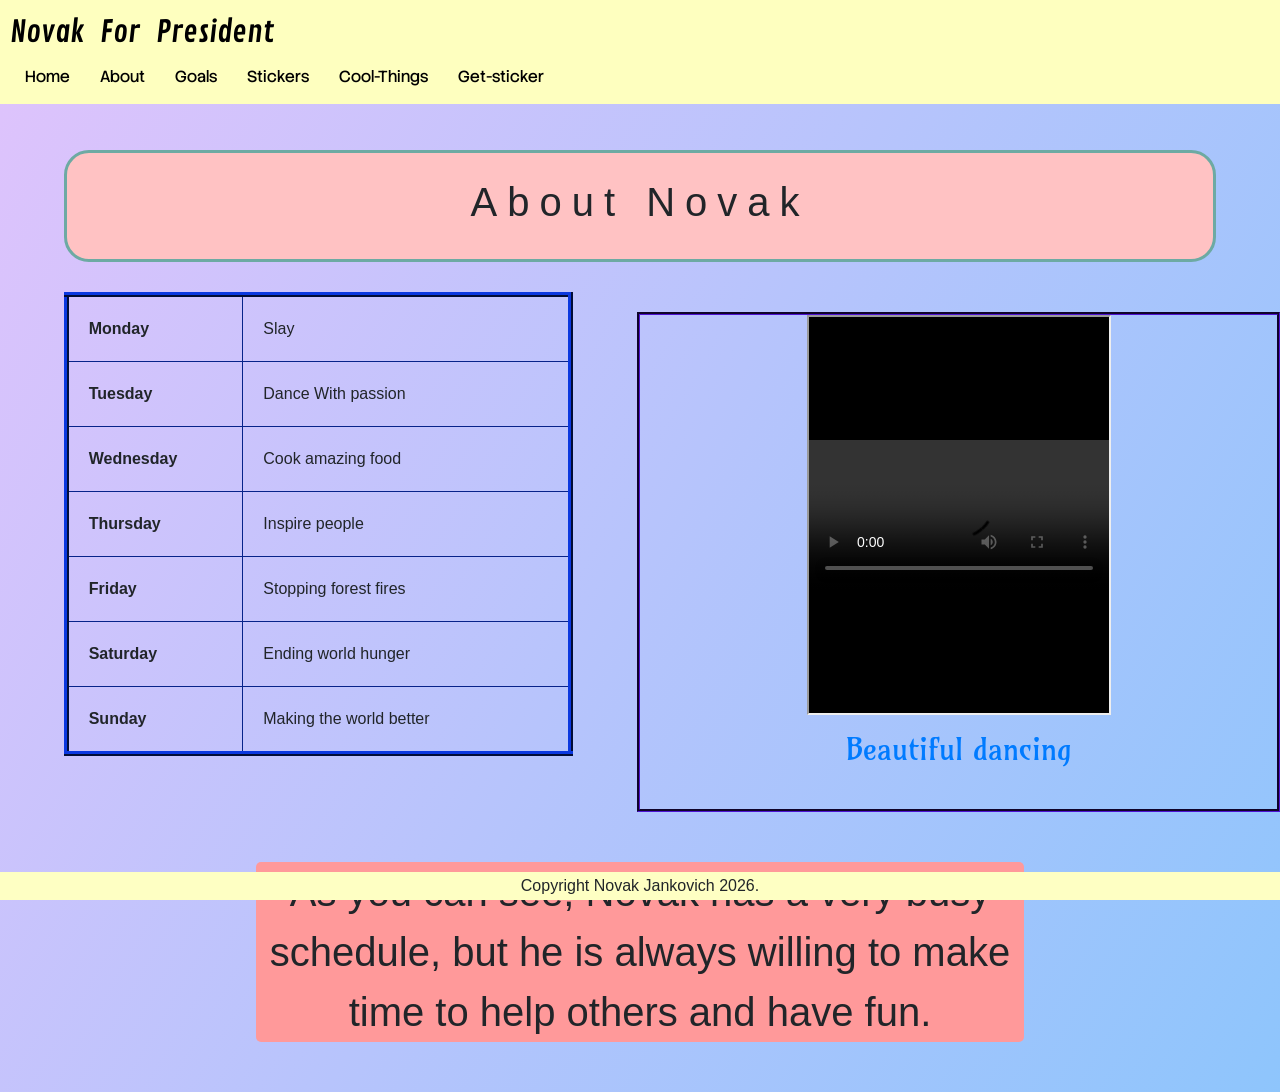
<file: about.html>
<!doctype html>
<html>
<head>
<meta charset="UTF-8">
<title>Novak-About</title>
	<link rel="stylesheet" href = "https://stackpath.bootstrapcdn.com/bootstrap/4.4.1/css/bootstrap.min.css" integrity="sha384-Vkoo8x4CGsO3+Hhxv8T/Q5PaXtkKtu6ug5TOeNV6gBiFeWPGFN9MuhOf23Q9Ifjh" crossorigin="anonymous">
<link href="novak.css" rel="stylesheet" type="text/css">
	<link rel="icon" href="chart.ico"/>
	<link rel="preconnect" href="https://fonts.googleapis.com">
<link rel="preconnect" href="https://fonts.gstatic.com" crossorigin>
<link href="https://fonts.googleapis.com/css2?family=Amarante&display=swap" rel="stylesheet">
	<link rel="preconnect" href="https://fonts.googleapis.com">
<link rel="preconnect" href="https://fonts.gstatic.com" crossorigin>
<link href="https://fonts.googleapis.com/css2?family=Contrail+One&display=swap" rel="stylesheet">
<link href="https://fonts.googleapis.com/css2?family=Stack+Sans+Headline:wght@200..700&display=swap" rel="stylesheet">
</head>

<body style="padding-top:100px">

<nav> <a href="#" class="pp contrail-one-regular">Novak For President</a>
	  
  <div>
	    <ul class="ull">
	      <li class="lii"> <a class="aa nav-link stack-sans-headline" href="home-page.html">Home</a> </li>
	      <li class="lii"> <a class="aa nav-link stack-sans-headline" href="about.html">About</a></li>
	      <li class="lii"> <a class="aa nav-link stack-sans-headline" href="goals.html">Goals</a></li>
	      <li class="lii"> <a class="aa nav-link stack-sans-headline" href="designs.html">Stickers</a></li>  
          <li class="lii"> <a class="aa nav-link stack-sans-headline" href="who-gets.html">Cool-Things</a></li>
		  <li class="lii"> <a class="aa nav-link stack-sans-headline" href="form.html">Get-sticker</a></li>
        </ul>
      </div>
</nav>

	<header style="padding: 25px 0px 25px 0px" class="about">
  <h1>About Novak</h1>
</header>
<div class="flexbox">
	<div class="flex">
	<table width="80%" border="1" cellpadding="20" cellspacing="20">
  <tbody>
    <tr>
      <th width="35%">Monday</th>
      <td width="65%">Slay</td>
    </tr>
    <tr>
      <th>Tuesday</th>
      <td>Dance With passion</td>
    </tr>
    <tr>
      <th>Wednesday</th>
	  <td>Cook amazing food</td>
    </tr>
    <tr>
      <th>Thursday</th>
      <td>Inspire people</td>
    </tr>
    <tr>
      <th>Friday</th>
      <td>Stopping forest fires</td>
    </tr>
    <tr>
      <th>Saturday</th>
      <td>Ending world hunger</td>
    </tr>
    <tr>
      <th>Sunday</th>
      <td>Making the world better</td>
    </tr>
  </tbody>
</table>
	</div>
	<div class="flex novakdance">
	<figure class="amarante-regular"><iframe class="size2" src="Novak_dancing.mp4"></iframe><a href="https://www.grachanitsa-boston.org/dancers/"><figcaption>Beautiful dancing</figcaption></a></figure>
	</div>
</div>
	<div class="nice">
	  <p>As you can see, Novak has a very busy schedule, but he is always willing to make time to help others and have fun.</p>
    </div>
<footer>Copyright Novak Jankovich 2026.</footer>
</body>
</html>
</file>
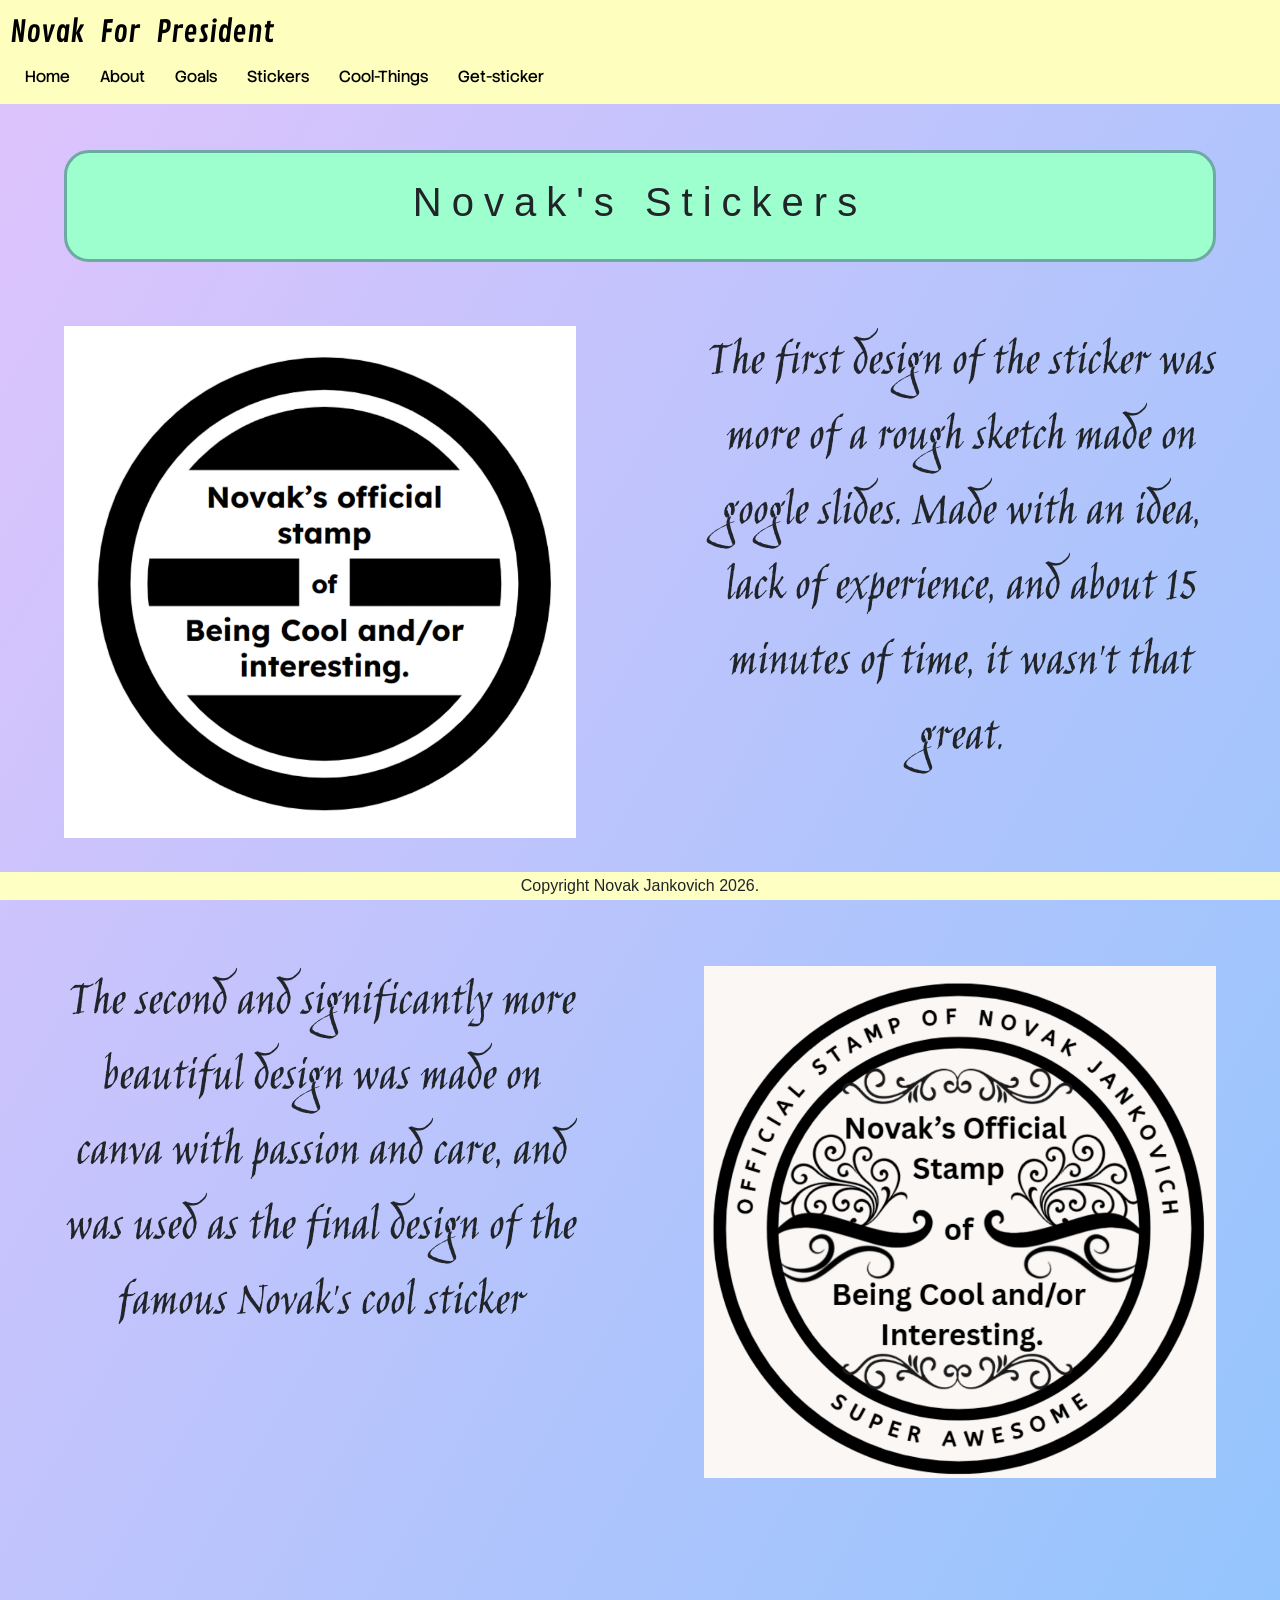
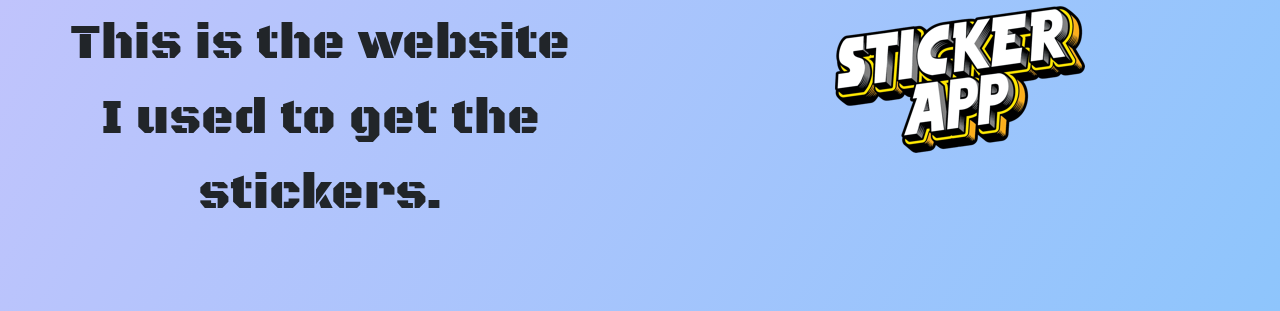
<file: designs.html>
<!doctype html>
<html>
<head>
<meta charset="UTF-8">
<title>Novak-Stickers</title>
	<link rel="stylesheet" href = "https://stackpath.bootstrapcdn.com/bootstrap/4.4.1/css/bootstrap.min.css" integrity="sha384-Vkoo8x4CGsO3+Hhxv8T/Q5PaXtkKtu6ug5TOeNV6gBiFeWPGFN9MuhOf23Q9Ifjh" crossorigin="anonymous">
<link href="novak.css" rel="stylesheet" type="text/css">
	<link rel="icon" href="chart.ico"/>
	<link rel="preconnect" href="https://fonts.googleapis.com">
<link rel="preconnect" href="https://fonts.gstatic.com" crossorigin>
<link href="https://fonts.googleapis.com/css2?family=Jim+Nightshade&display=swap" rel="stylesheet">
<link rel="preconnect" href="https://fonts.googleapis.com">
<link rel="preconnect" href="https://fonts.gstatic.com" crossorigin>
<link href="https://fonts.googleapis.com/css2?family=Black+Ops+One&display=swap" rel="stylesheet">
	<link rel="preconnect" href="https://fonts.googleapis.com">
<link rel="preconnect" href="https://fonts.gstatic.com" crossorigin>
<link href="https://fonts.googleapis.com/css2?family=Contrail+One&display=swap" rel="stylesheet">
<link href="https://fonts.googleapis.com/css2?family=Stack+Sans+Headline:wght@200..700&display=swap" rel="stylesheet">
</head>

<body style="padding-top:100px">
<!--
<nav class="navbar fixed-top navbar-expand-lg navbar-light"> <a class="navbar-brand" href="#">Novak For President</a>
	  <button class="navbar-toggler" type="button" data-toggle="collapse" data-target="#navbarSupportedContent1" aria-controls="navbarSupportedContent1" aria-expanded="false" aria-label="Toggle navigation"> <span class="navbar-toggler-icon"></span> </button>
  <div class="collapse navbar-collapse" id="navbarSupportedContent1">
	    <ul class="navbar-nav mr-auto">
	      <li class="nav-item"> <a class="nav-link active" href="home-page.html">Home</a> </li>
	      <li class="nav-item"> <a class="nav-link" href="about.html">About</a></li>
	      <li class="nav-item"> <a class="nav-link" href="goals.html">Goals</a></li>
	      <li class="nav-item"> <a class="nav-link" href="designs.html">Stickers</a></li>  
          <li class="nav-item"> <a class="nav-link" href="who-gets.html">Cool-Things</a></li>
		  <li class="nav-item"> <a class="nav-link" href="form.html">Get-sticker</a></li>
        </ul>
      </div>
</nav>
-->
<nav> <a href="#" class="pp contrail-one-regular">Novak For President</a>
	  
  <div>
	    <ul class="ull">
	      <li class="lii"> <a class="aa nav-link stack-sans-headline" href="home-page.html">Home</a> </li>
	      <li class="lii"> <a class="aa nav-link stack-sans-headline" href="about.html">About</a></li>
	      <li class="lii"> <a class="aa nav-link stack-sans-headline" href="goals.html">Goals</a></li>
	      <li class="lii"> <a class="aa nav-link stack-sans-headline" href="designs.html">Stickers</a></li>  
          <li class="lii"> <a class="aa nav-link stack-sans-headline" href="who-gets.html">Cool-Things</a></li>
		  <li class="lii"> <a class="aa nav-link stack-sans-headline" href="form.html">Get-sticker</a></li>
        </ul>
      </div>
</nav>

	
<header style="padding: 25px 0px 25px 0px" class="design">
  <h1>Novak's Stickers</h1>
</header>
<div class="flexbox">
	
	<img class="flex size" src="V1-sticker.png"  alt="sticker 1"/> 
	
	<p class="flex size jim-nightshade-regular">The first design of the sticker was more of a rough sketch made on google slides. Made with an idea, lack of experience, and about 15 minutes of time, it wasn't that great.</p>
	
	
</div>
<div class="flexbox">
	
	<p class="flex size jim-nightshade-regular">The second and significantly more beautiful design was made on canva with passion and care, and was used as the final design of the famous Novak's cool sticker</p>
	
	<img class="flex size" src="V2-sticker.png"  alt="sticker 2"/>
</div>
	<div class="flexbox">
<div class="size flex black-ops-one-regular"><p>This is the website I used to get the stickers.</p></div>

	<a class="size flex" href="https://stickerapp.com/?gad_source=1&gad_campaignid=18019675644&gbraid=0AAAAADgEDgZnDujiuez2t6wmSzpSWC2UI&gclid=CjwKCAjw5ZXQBhBdEiwAI5XVWUs7ecQhkY04GfUgH6b-CDGbvvEoYxVghr5TqS6m0imu-DDKERA7nxoCtAUQAvD_BwE"><img src="stickerapp.png" width="250" height="147" alt=""/></a>
	</div>
	
	
<footer>Copyright Novak Jankovich 2026.</footer>
</body>
</html>
</file>
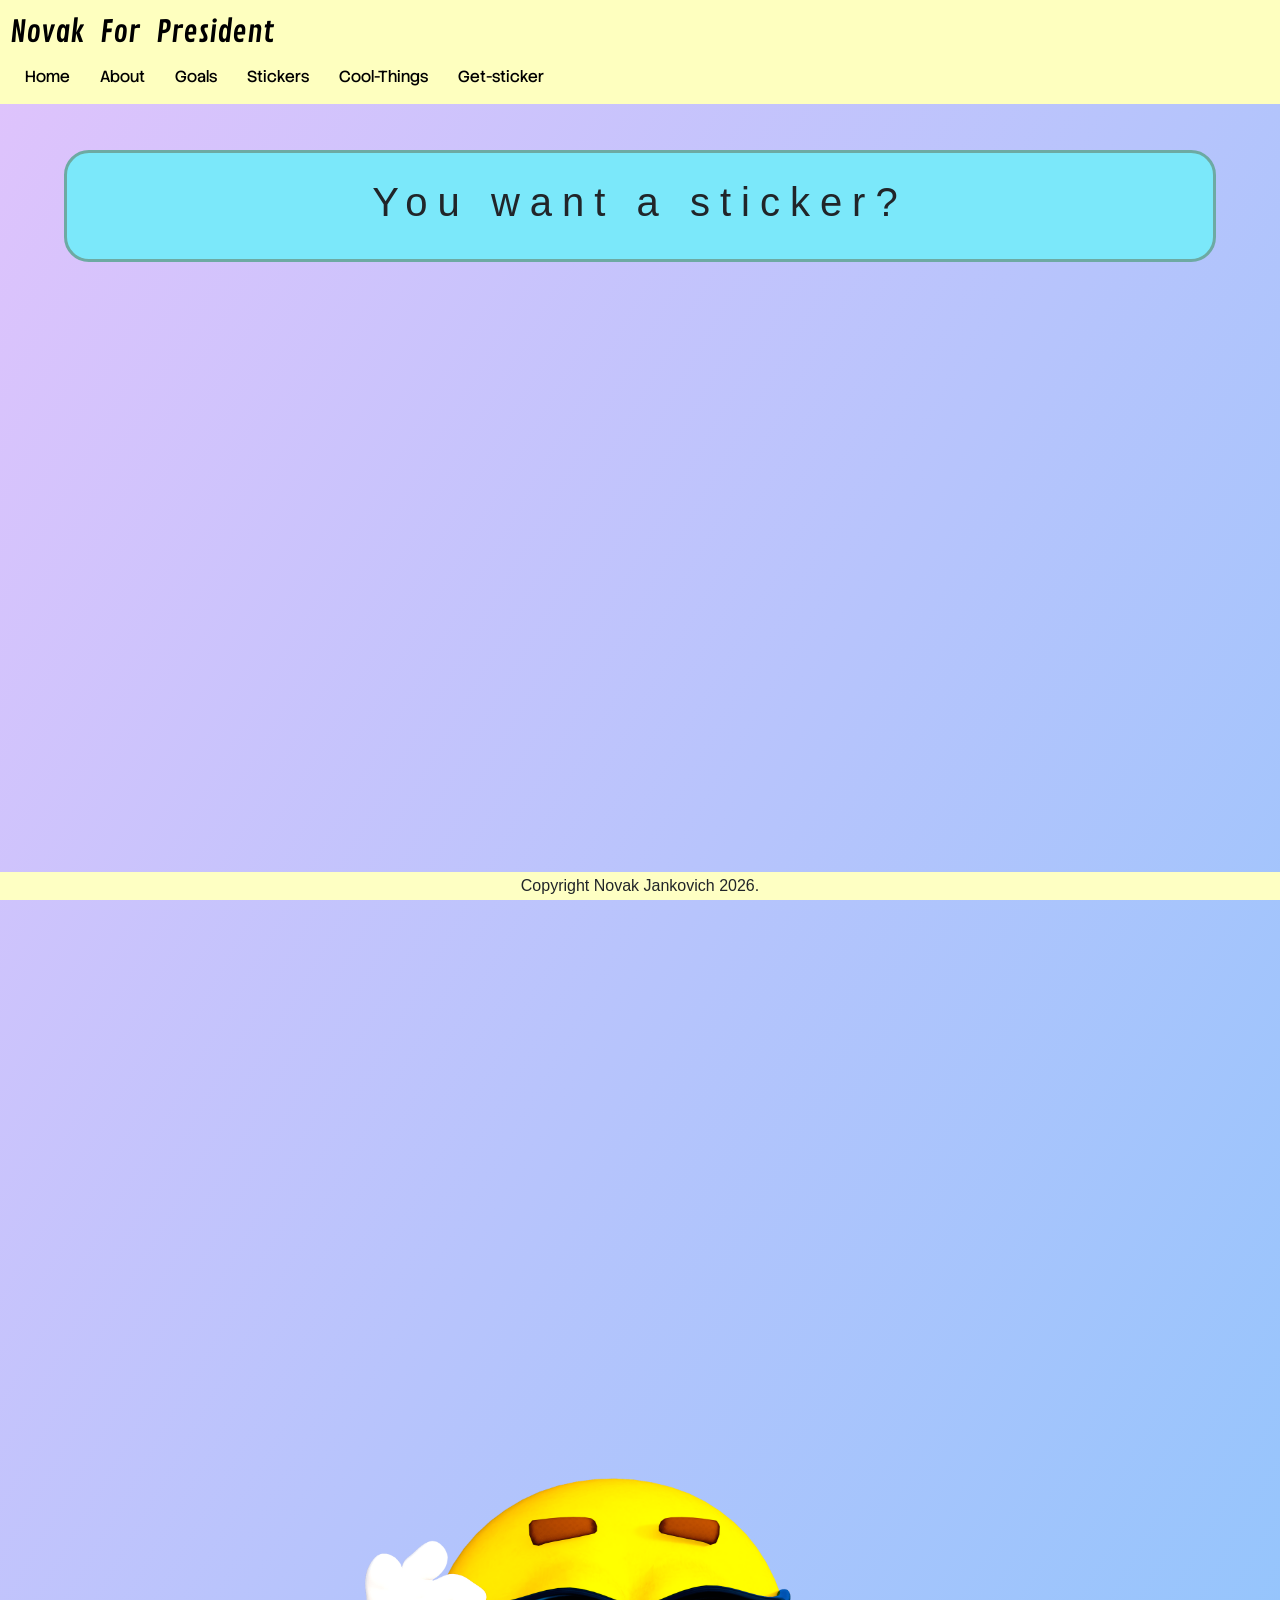
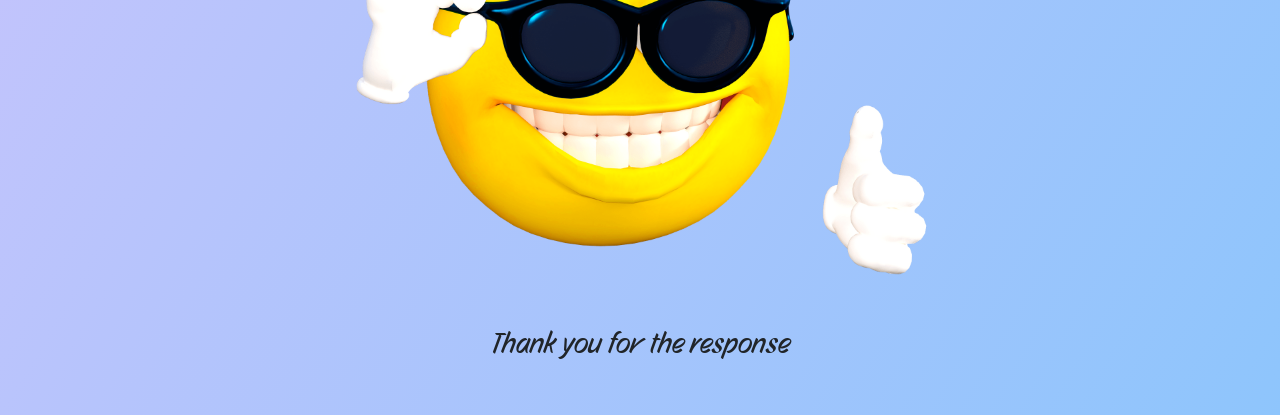
<file: form.html>
<!doctype html>
<html>
<head>
<meta charset="UTF-8">
<title>Novak-Sticker-get</title>
	<link rel="stylesheet" href = "https://stackpath.bootstrapcdn.com/bootstrap/4.4.1/css/bootstrap.min.css" integrity="sha384-Vkoo8x4CGsO3+Hhxv8T/Q5PaXtkKtu6ug5TOeNV6gBiFeWPGFN9MuhOf23Q9Ifjh" crossorigin="anonymous">
<link href="novak.css" rel="stylesheet" type="text/css">
	<link rel="icon" href="chart.ico"/>
	<link rel="preconnect" href="https://fonts.googleapis.com">
<link rel="preconnect" href="https://fonts.gstatic.com" crossorigin>
<link href="https://fonts.googleapis.com/css2?family=Story+Script&display=swap" rel="stylesheet">
	<link rel="preconnect" href="https://fonts.googleapis.com">
<link rel="preconnect" href="https://fonts.gstatic.com" crossorigin>
<link href="https://fonts.googleapis.com/css2?family=Contrail+One&display=swap" rel="stylesheet">
<link href="https://fonts.googleapis.com/css2?family=Stack+Sans+Headline:wght@200..700&display=swap" rel="stylesheet">
</head>

<body style="padding-top:100px">
<!--
<nav class="navbar fixed-top navbar-expand-lg navbar-light"> <a class="navbar-brand" href="#">Novak For President</a>
	  <button class="navbar-toggler" type="button" data-toggle="collapse" data-target="#navbarSupportedContent1" aria-controls="navbarSupportedContent1" aria-expanded="false" aria-label="Toggle navigation"> <span class="navbar-toggler-icon"></span> </button>
  <div class="collapse navbar-collapse" id="navbarSupportedContent1">
	    <ul class="navbar-nav mr-auto">
	      <li class="nav-item"> <a class="nav-link active" href="home-page.html">Home</a> </li>
	      <li class="nav-item"> <a class="nav-link" href="about.html">About</a></li>
	      <li class="nav-item"> <a class="nav-link" href="goals.html">Goals</a></li>
	      <li class="nav-item"> <a class="nav-link" href="designs.html">Stickers</a></li>  
          <li class="nav-item"> <a class="nav-link" href="who-gets.html">Cool-Things</a></li>
		  <li class="nav-item"> <a class="nav-link" href="form.html">Get-sticker</a></li>
        </ul>
      </div>
</nav>
-->
<nav> <a href="#" class="pp contrail-one-regular">Novak For President</a>
	  
  <div>
	    <ul class="ull">
	      <li class="lii"> <a class="aa nav-link stack-sans-headline" href="home-page.html">Home</a> </li>
	      <li class="lii"> <a class="aa nav-link stack-sans-headline" href="about.html">About</a></li>
	      <li class="lii"> <a class="aa nav-link stack-sans-headline" href="goals.html">Goals</a></li>
	      <li class="lii"> <a class="aa nav-link stack-sans-headline" href="designs.html">Stickers</a></li>  
          <li class="lii"> <a class="aa nav-link stack-sans-headline" href="who-gets.html">Cool-Things</a></li>
		  <li class="lii"> <a class="aa nav-link stack-sans-headline" href="form.html">Get-sticker</a></li>
        </ul>
      </div>
</nav>

<header style="padding: 25px 0px 25px 0px" class="want">
  <h1>You want a sticker?</h1>
</header>
	
<iframe class="form" src="https://docs.google.com/forms/d/e/1FAIpQLSdaxFcaWiqw1ThxWAfd1LrsaIEhA2QFeuGB8T8bZWkdBfj-TQ/viewform?usp=dialog" width="100%" height="1007" frameborder="0" marginheight="0" marginwidth="0">Loading…</iframe>
	<main>
		
		<a href="https://thezen.zone/"><img class="good" src="thumb-up-emoji-clipart-xl.png" alt="nice job"/></a>
	<p class="story-script-regular">Thank you for the response</p>
	</main>

	
<footer>Copyright Novak Jankovich 2026.</footer>
</body>
</html>
</file>
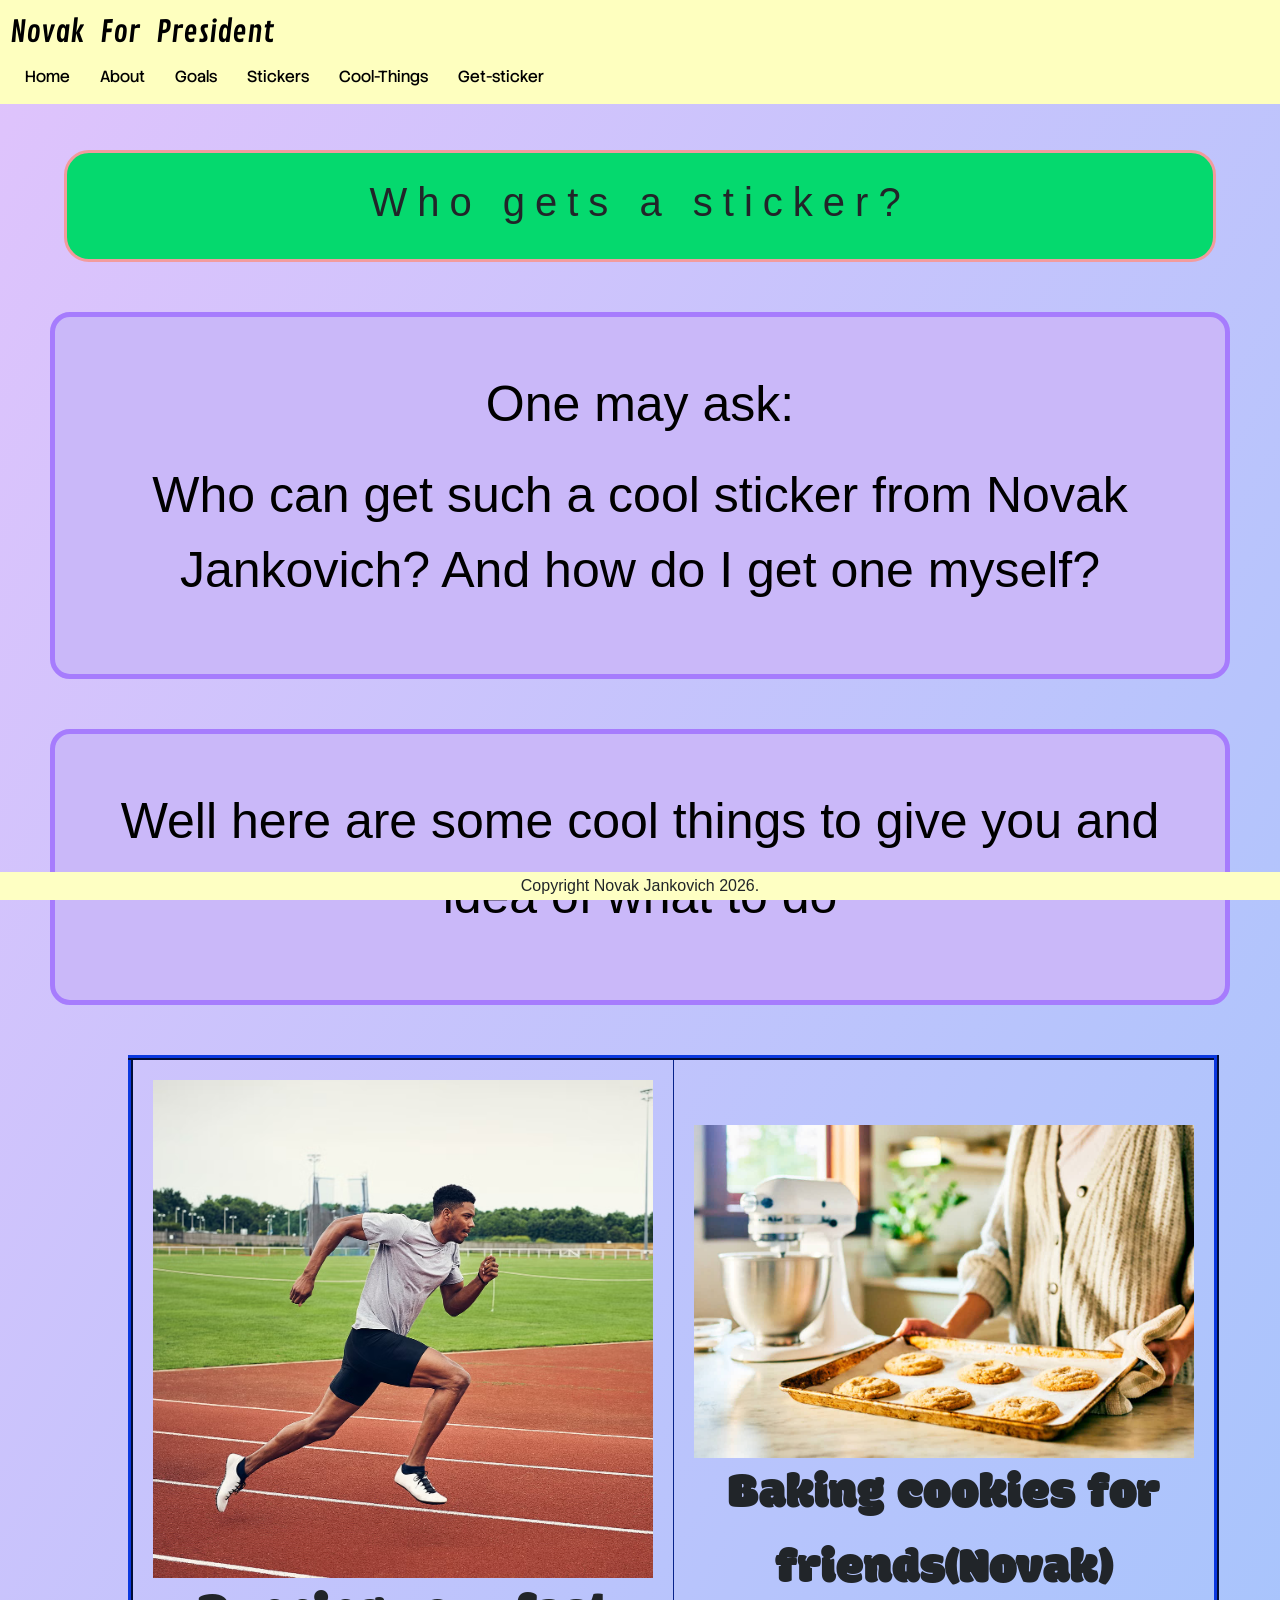
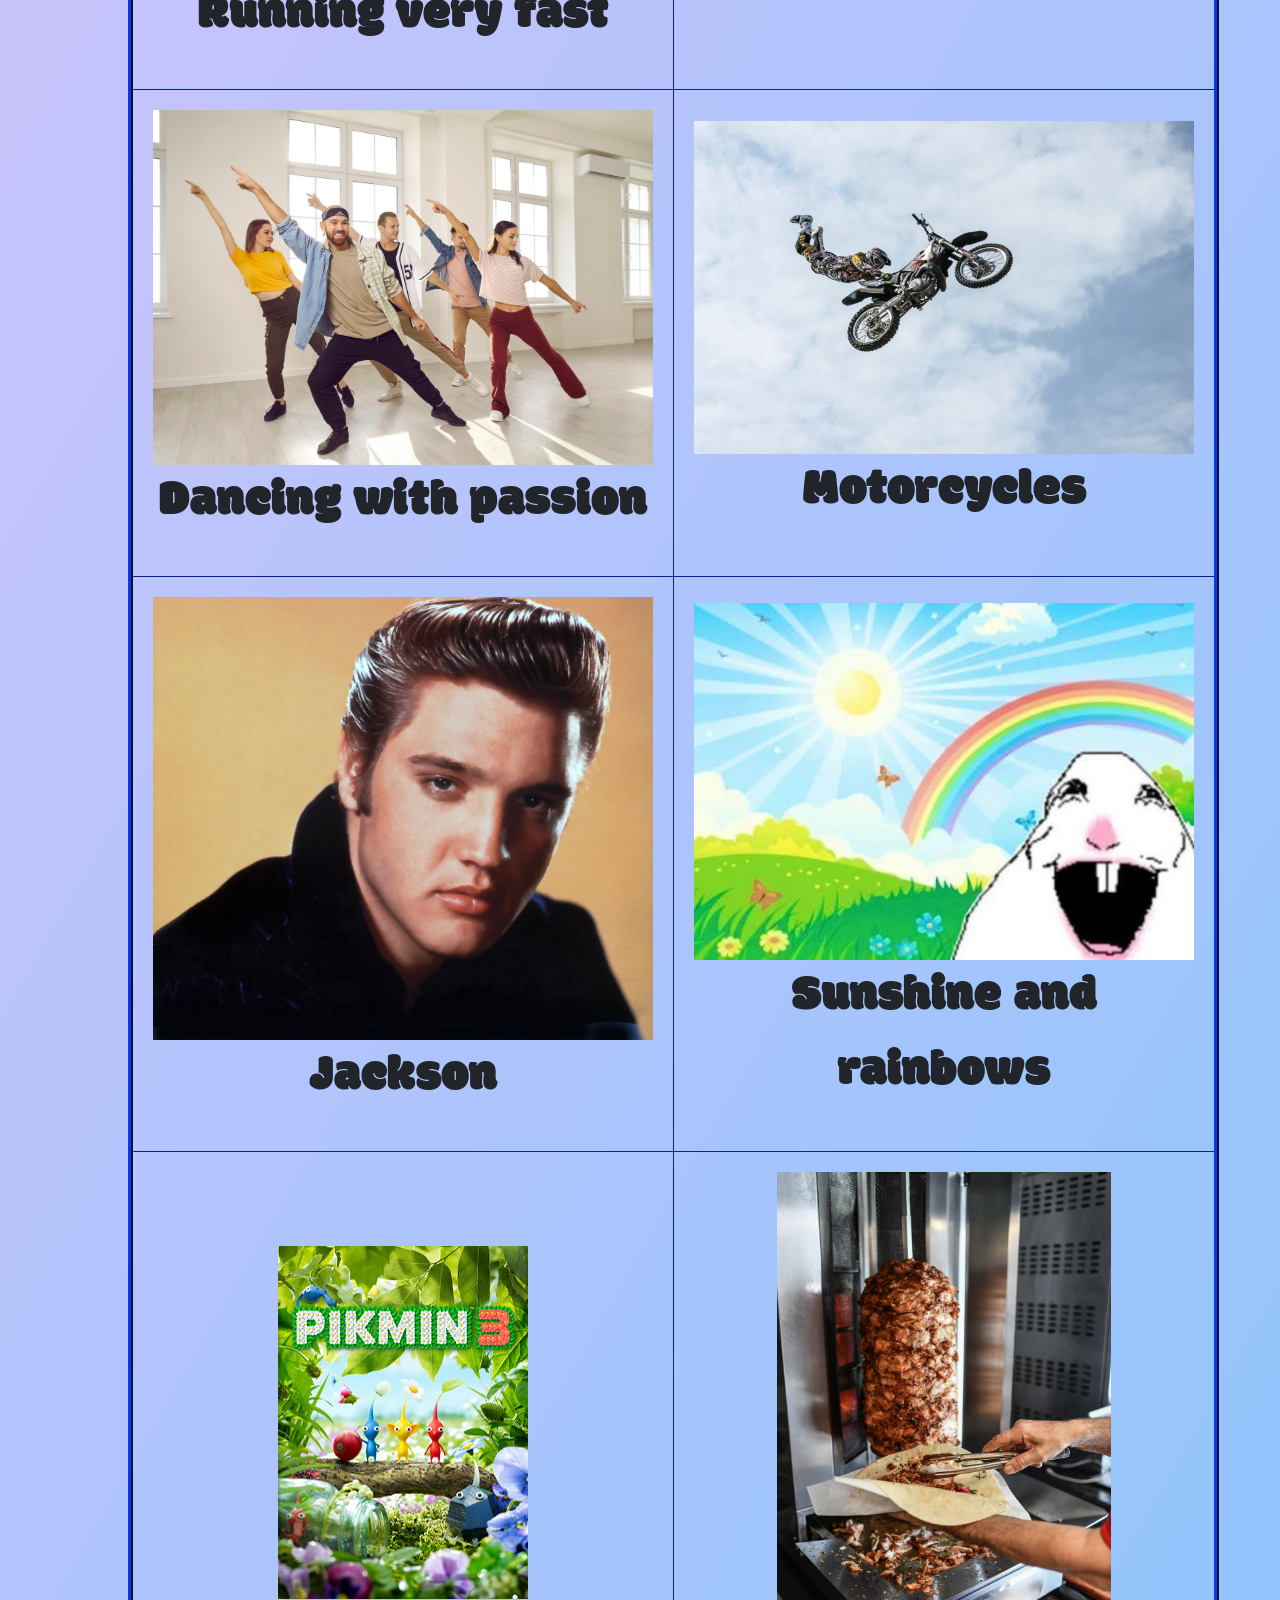
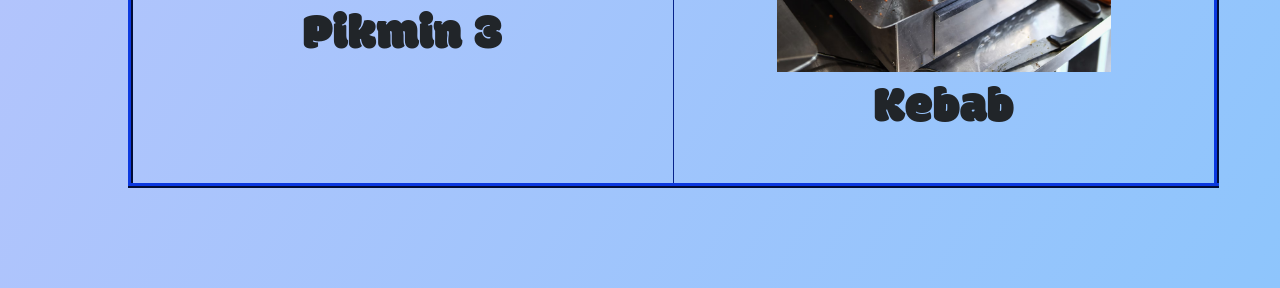
<file: who-gets.html>
<!doctype html>
<html>
<head>
<meta charset="UTF-8">
<title>Novak-Cool</title>
<link rel="preconnect" href="https://fonts.googleapis.com">
<link rel="preconnect" href="https://fonts.gstatic.com" crossorigin>
<link href="https://fonts.googleapis.com/css2?family=Modak&display=swap" rel="stylesheet">
<link rel="stylesheet" href = "https://stackpath.bootstrapcdn.com/bootstrap/4.4.1/css/bootstrap.min.css" integrity="sha384-Vkoo8x4CGsO3+Hhxv8T/Q5PaXtkKtu6ug5TOeNV6gBiFeWPGFN9MuhOf23Q9Ifjh" crossorigin="anonymous">
<link rel="stylesheet" href = "https://stackpath.bootstrapcdn.com/bootstrap/4.4.1/css/bootstrap.min.css" integrity="sha384-Vkoo8x4CGsO3+Hhxv8T/Q5PaXtkKtu6ug5TOeNV6gBiFeWPGFN9MuhOf23Q9Ifjh" crossorigin="anonymous">
<link href="novak.css" rel="stylesheet" type="text/css">
<link rel="icon" href="chart.ico"/>
<link rel="preconnect" href="https://fonts.googleapis.com">
<link rel="preconnect" href="https://fonts.gstatic.com" crossorigin>
<link href="https://fonts.googleapis.com/css2?family=Contrail+One&display=swap" rel="stylesheet">
<link href="https://fonts.googleapis.com/css2?family=Stack+Sans+Headline:wght@200..700&display=swap" rel="stylesheet">
</head>

<body style="padding-top:100px; padding-bottom:100px;">

<nav> <a href="#" class="pp contrail-one-regular">Novak For President</a>
 
  <div>
   <ul class="ull">
     <li class="lii"> <a class="aa nav-link stack-sans-headline" href="home-page.html">Home</a> </li>
     <li class="lii"> <a class="aa nav-link stack-sans-headline" href="about.html">About</a></li>
     <li class="lii"> <a class="aa nav-link stack-sans-headline" href="goals.html">Goals</a></li>
     <li class="lii"> <a class="aa nav-link stack-sans-headline" href="designs.html">Stickers</a></li>  
          <li class="lii"> <a class="aa nav-link stack-sans-headline" href="who-gets.html">Cool-Things</a></li>
 <li class="lii"> <a class="aa nav-link stack-sans-headline" href="form.html">Get-sticker</a></li>
        </ul>
      </div>
</nav>
<!--  nav ends here-->
<header style="padding: 25px 0px 25px 0px" class="whoGet">
  <h1>Who gets a sticker?</h1>
</header>
<article>
 <p>One may ask: </p>
 <p>Who can get such a cool sticker from Novak Jankovich? And how do I get one myself?</p>
</article>
<article>
  <p>Well here are some cool things to give you and idea of what to do</p>
  </article>

<table width="80%" border="1" cellpadding="20" cellspacing="20" class="modak-regular text1">
  <tbody>
    <tr>
      <td width="50%"><figure><img class="size1" src="running-track.avif" alt="running "><figcaption>Running very fast</figcaption></figure></td>
      <td width="50%"><figure><img class="size1" src="baking.jpg" alt="baking"><figcaption>Baking cookies for friends(Novak)</figcaption></figure></td>
    </tr>
    <tr>
      <td><figure><img class="size1" src="dance.jpg" alt="dancing"><figcaption>Dancing with passion</figcaption></figure></td>
      <td><figure><img class="size1" src="motor.webp" alt="motorcycles"><figcaption>Motorcycles</figcaption></figure></td>
    </tr>
    <tr>
      <td><figure><img class="size1" src="jack.webp" alt="Elvis/jack"><figcaption>Jackson</figcaption></figure></td>
       <td><figure><img class="size1" src="sun.jpg" alt="sunshine"><figcaption>Sunshine and rainbows</figcaption></figure></td>
    </tr>
    <tr>
     <td><figure><img class="size1" src="pikmin.png" alt="Pikmin3"><figcaption>Pikmin 3</figcaption></figure></td>
      <td><figure><img class="size1" src="kebab.avif" alt=" Kebab"><figcaption>Kebab</figcaption></figure></td>
    </tr>
  </tbody>
</table>

<footer>Copyright Novak Jankovich 2026.</footer>
</body>
</html>
</file>
<file: novak.css>
@charset "UTF-8";
/* CSS Document */
*{ box-sizing: border-box}.videocontainer {
    display: flex;
    flex-wrap: wrap;
    margin-top: 25px;
    margin-left: 10%;
    margin-right: 10%;
}
body {background-image: linear-gradient(120deg, #e0c3fc 0%, #8ec5fc 100%);
}
nav {
    width: 100%;
    position: fixed;
    top: 0px;
    background-color: #FEFFBF;
    padding-top: 10px;
    padding-right: 10px;
    padding-bottom: 5px;
    padding-left: 10px;
    word-spacing: 10px;
}
.navbar-brand {
    font-family: Baskerville, "Palatino Linotype", Palatino, "Century Schoolbook L", "Times New Roman", serif;
    color: #000000;
    text-align: left;
}
footer {
    position: fixed;
    bottom: 0px;
    width: 100%;
    text-align: center;
    background-color: #FEFFC3;
    padding-right: 2px;
    padding-top: 2px;
    padding-bottom: 2px;
    padding-left: 2px;
}
header {
    margin-top: 50px;
    text-align: center;
    padding-top: 10px;
    padding-right: 10px;
    padding-bottom: 10px;
    padding-left: 10px;
    width: 90%;
    margin-left: 5%;
    margin-right: 5%;
    border: medium solid #6DAAA3;
    border-radius: 25px;
    letter-spacing: 10px;
}
.home {
background-image: linear-gradient(to top, #cfd9df 0%, #e2ebf0 100%);
}
aside {
    width: 40%;
    float: left;
    margin-left: 10%;
    margin-top: 20px;
    text-align: center;
    text-decoration: underline;
    color: #000000;
    font-style: normal;
    font-family: Constantia, "Lucida Bright", "DejaVu Serif", Georgia, serif;
}
.child {
    flex: 1;
}
.flexbox {
    display: flex;
}
.about{
    background-color: #FFC2C3;
}
.flex{
flex:1;
}
.width{
width:100%;
}
article {
    margin-top: 50px;
    padding-top: 50px;
    padding-right: 50px;
    padding-bottom: 50px;
    padding-left: 50px;
    background-color: #CAB8F9;
    margin-right: 50px;
    margin-bottom: 50px;
    margin-left: 50px;
    color: #000000;
    border: thick solid #A67CFD;
    border-radius: 20px;
}
body aside {
}
.want{
    background-color: #7BE8FA;
}
.form {
    width: 80%;
    margin-left: 10%;
    margin-right: 10%;
    margin-top: 5%;
    margin-bottom: 10%;
}
.good {
    margin-left: 25%;
    margin-right: 25%;
    width: 50%;
    margin-bottom: 25px;
}
main  {
    text-align: center;
    margin-top: 0px;
    font-size: 30px;
    margin-bottom: 50px;
}
.story-script-regular {
  font-family: "Story Script", sans-serif;
  font-weight: 400;
  font-style: normal;
}
.flexbox.width .flex h6 {
    text-align: center;
    font-size: 50px;
}
.design {
    background-color: #9EFFCE;
    text-align: center;
}
.size {
    width: 30%;
    margin-top: 5%;
    margin-right: 5%;
    margin-bottom: 5%;
    margin-left: 5%;
    text-align: center;
    font-size: 50px;
    height: auto;
}
.jim-nightshade-regular {
  font-family: "Jim Nightshade", cursive;
  font-weight: 400;
  font-style: normal;
}
.whoGet {
    background-color: #05D96E;
    text-align: center;
    border-color: #F29B9D;
}
body article p {
    text-align: center;
    font-size: 50px;
}
.aside1 {
    margin-top: 50px;
    margin-right: 20%;
    margin-bottom: 500px;
    margin-left: 20%;
    width: 60%;
    font-style: normal;
    text-align: left;
    font-size: 40px;
}
.size1 {
    max-width: 500px;
    max-height: 500px;
}
.text1 {
    text-align: center;
    font-size: 50px;
}
.size2 {
    height:400px;
}
.carousel-item.active .carousel-caption h5 {
    font-size: 20px;
    color: #000000;
    text-shadow: 0px 0px 10px #FFFFFF;
}
.modak-regular {
  font-family: "Modak", system-ui;
  font-weight: 200;
  font-style: normal;
}
.nav-link:hover{
background-color: gold;
}
.black-ops-one-regular {
  font-family: "Black Ops One", system-ui;
  font-weight: 400;
  font-style: normal;
}.ifram1 {
    margin-top: 50px;
    margin-right: 25%;
    margin-bottom: 50px;
    margin-left: 25%;
    width: 50%;
    height: 400px;
}
body table {
    margin-left: 10%;
    margin-top: 30px;
    border: 5px ridge #07238A;
    margin-right: 0px;
    text-align: left;
}
.novakdance {
    margin-top: 50px;
    min-height: 500px;
    text-align: center;
    font-size: 30px;
    border-style: groove;
    border-color: #2E0B7E;
}
.goal {
    background-color: #AADC7B;
}

.amarante-regular {
  font-family: "Amarante", serif;
  font-weight: 400;
  font-style: normal;
}.nice {
    margin-top: 50px;
    margin-bottom: 50px;
    margin-left: 20%;
    margin-right: 20%;
    width: 60%;
    background-color: #FF999A;
    border-radius: 5px;
    border-width: 4px;
    border-color: #90F454;
    font-size: 40px;
    text-align: center;
}
.list {
    font-size: 45px;
    margin-left: 10%;
    margin-top: 50px;
}
.ull{
  list-style-type: none;
  margin: 0;
  padding: 0;
  overflow: hidden;
}
ul li {
  float: left;
}
.aa {
  display: block;
  color: black;
  text-align: center;
  padding: 10px 15px;
  text-decoration: none;
}
.pp{
 font-size: 30px;  
    color: black;
}
.contrail-one-regular {
  font-family: "Contrail One", sans-serif;
  font-weight: 400;
  font-style: normal;
}
.stack-sans-headline {
  font-family: "Stack Sans Headline", sans-serif;
  font-optical-sizing: auto;
  font-weight: 400;
  font-style: normal;
}
</file>
